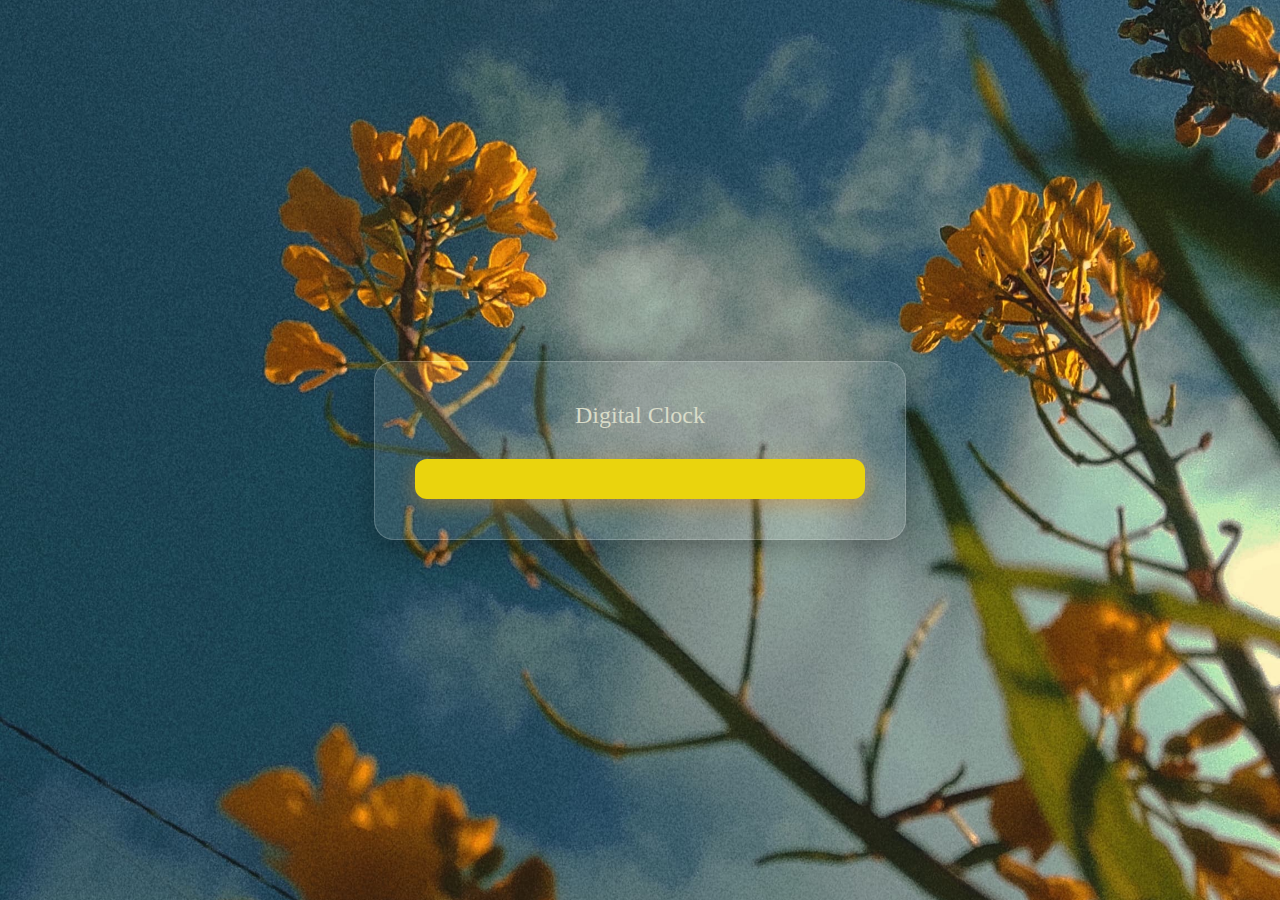
<file: 07_projects/07_project3/index.html>
<!DOCTYPE html>
<html lang="en">

<head>
    <meta charset="UTF-8">
    <meta name="viewport" content="width=device-width, initial-scale=1.0">
    <title>Digital Clock</title>
    <link rel="stylesheet" href="style.css">
</head>

<body>
    <div class="button">
    <div id="box" > Digital Clock 
    <div id="clock"></div> </div>
    </div>

</body>
<script src="chaiorcode.js"></script>

</html>
</file>
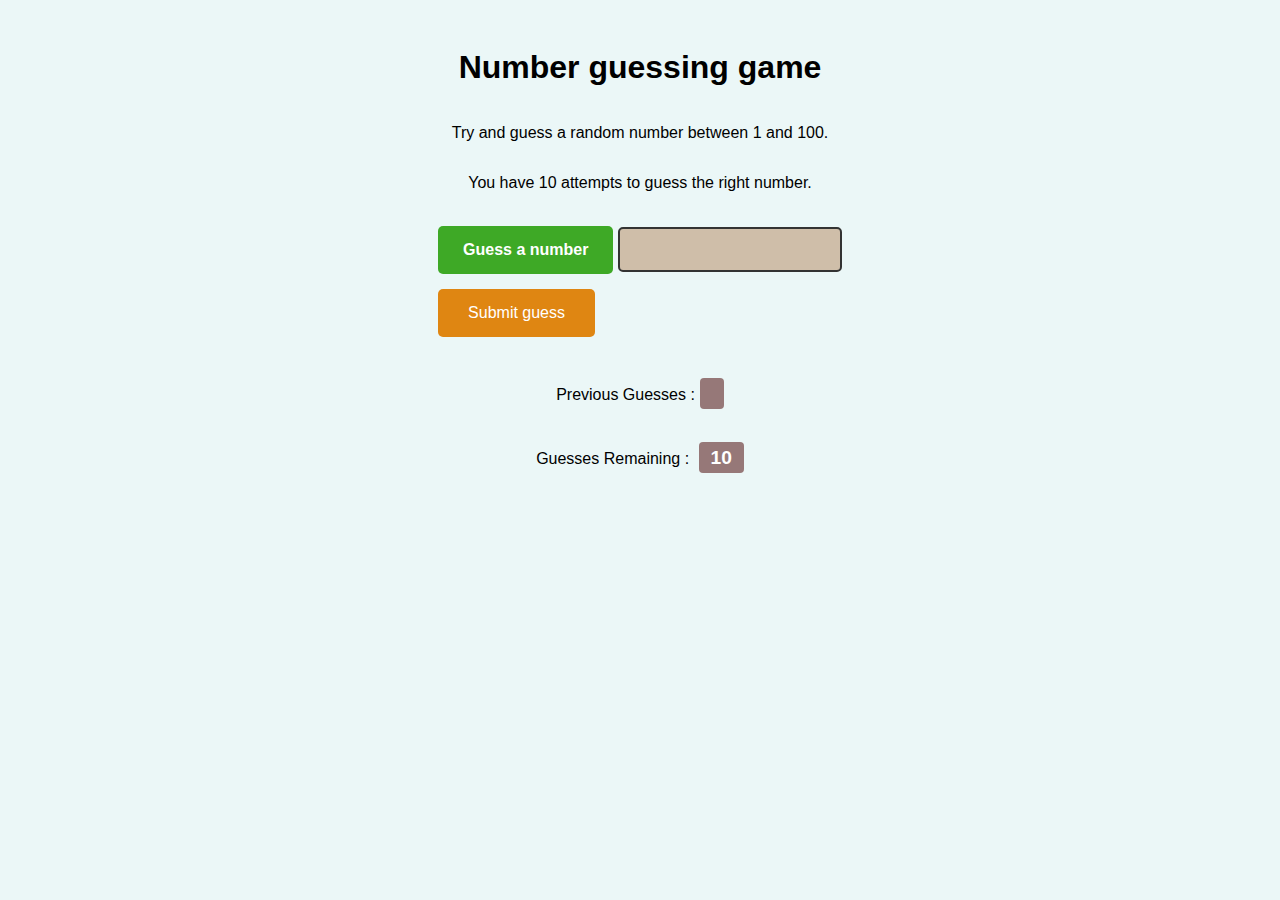
<file: 07_projects/07_project4/index.html>
<!DOCTYPE html>
<!-- Tells the browser this is an HTML5 document -->

<html lang="en">
  <!-- Root element of the page, language set to English -->

  <head>
    <meta charset="UTF-8" />
    <!-- Ensures proper character encoding (no text breaking) -->

    <meta name="viewport" content="width=device-width, initial-scale=1.0" />
    <!-- Makes the page responsive on mobile and small screens -->

    <title>Guess the Number</title>
    <!-- Title shown on the browser tab -->

    <link rel="stylesheet" href="style.css" />
    <!-- Links the external CSS file for styling -->
  </head>

  <body style="background-color: rgb(235, 247, 247)">
    <!-- Body contains everything visible on the page -->

    <div id="wrapper"></div>
    <!-- Wrapper div (currently unused, can be used later for layout) -->

    <h1>Number guessing game</h1>
    <!-- Main heading of the game -->

    <p>Try and guess a random number between 1 and 100.</p>
    <!-- Game instruction -->

    <p>You have 10 attempts to guess the right number.</p>
    <!-- Shows the total attempts allowed -->

    <br />
    <!-- Line break for spacing -->

    <form class="form">
      <!-- Form element to take user input -->

      <label for="guessField" id="guess"> Guess a number </label>
      <!-- Label connected to input field -->

      <input type="text" id="guessField" />
      <!-- Input field where user types the guess -->

      <br />
      <!-- Line break -->

      <input type="submit" id="subt" value="Submit guess" class="guessSubmit" />
      <!-- Submit button that triggers the game logic -->
    </form>

    <div class="resultParas">
      <!-- Section to show game results -->

      <p>
        Previous Guesses :
        <span class="guesses"></span>
      </p>
      <!-- Displays all previous guesses -->

      <p>
        Guesses Remaining :
        <span class="lastResult">10</span>
      </p>
      <!-- Shows how many attempts are left -->

      <p class="loworHigh"></p>
      <!-- Displays messages: Too High / Too Low / Correct / Game Over -->
    </div>
  </body>

  <script src="chaiorcode.js"></script>
  <!-- Links external JavaScript file that contains game logic -->
</html>
</file>
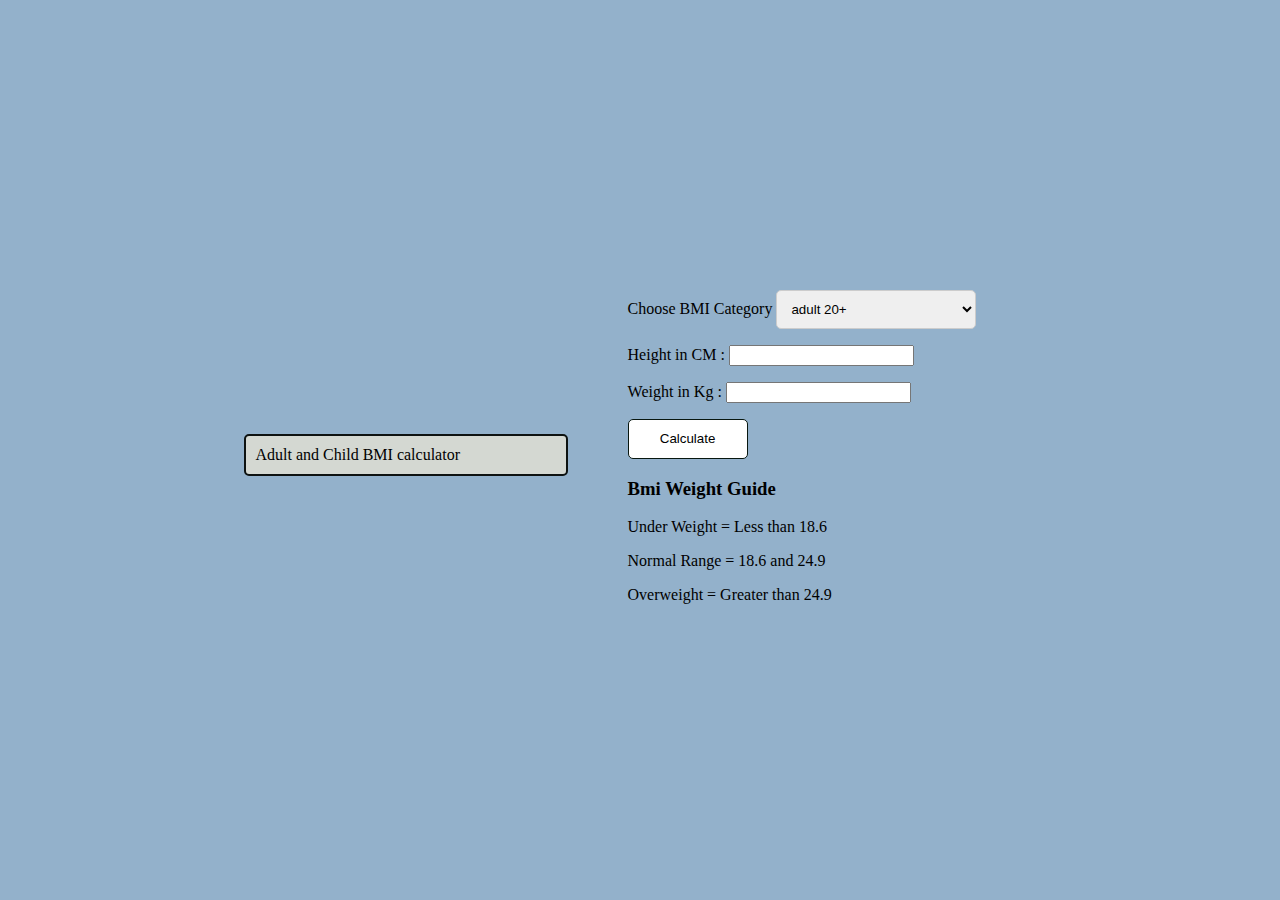
<file: 07_projects/07_projects_2/index.html>
<!DOCTYPE html>
<html lang="en">

<head>
    <meta charset="UTF-8">
    <meta name="viewport" content="width=device-width, initial-scale=1.0">
    <title>BMI Calculation</title>
    <link rel="stylesheet" href="style.css">
</head>

<body style="background-color: rgb(147, 177, 203);">
    <div class="container" > Adult and Child BMI calculator</div>

    <div class="div1">
        <form>
            <label for="user-type"> Choose BMI Category </label>
            <select id="user-type" name="category">
                <option value="adult"> adult 20+ </option>
                <option value="child"> child </option>
            </select>

            <p>
                <label> Height in CM : </label>
                <input type="text" id="height" />
            </p>
            <p>
                <label> Weight in Kg : </label>
                <input type="text" id="weight" />
            </p>

            <button class="button"> Calculate </button>

            <div id="results"></div>
            <div id="weight-results"></div>

            <h3> Bmi Weight Guide </h3>
            <p> Under Weight = Less than 18.6 </p>
            <p> Normal Range = 18.6 and 24.9 </p>
            <p> Overweight = Greater than 24.9 </p>
        </form>
    </div>
</body>
<script src="chaiorcode.js"></script>

</html>
</file>
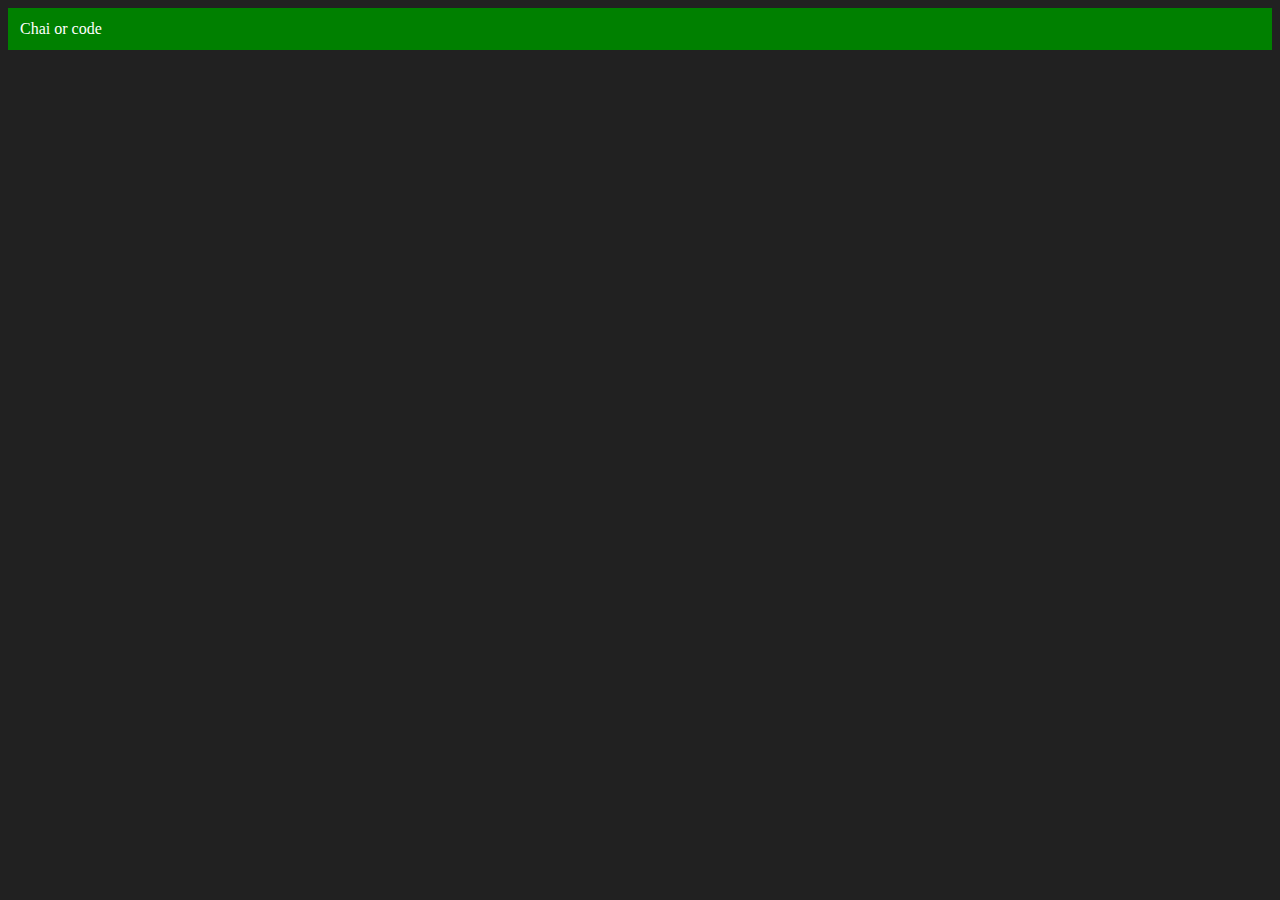
<file: three.html>
<!-- //How to create a new element in DOM using JS
<!DOCTYPE html>
<html lang="en">

<head>
    <meta charset="UTF-8">
    <meta name="viewport" content="width=device-width, initial-scale=1.0">
    <title>Chai or code </title>
</head>

<body style="background-color: #212121; color: white">


</body>
<script>
    //create a div element
    const div = document.createElement('div');
    //or h1 elemnt
    // const div = document.createElement('h1'); // <h1></h1>
    console.log(div); // <div></div>
    div.className = "main"
    div.id = "main-id"
    //div.id = Math.random(); // gives a random id to the div
    //div.id = Math.random()*10 ; // gives a random id to the  div
    div.id = Math.round(Math.random() * 10 + 1); // gives a random id to the  but not with 0
    //math.round() rounds off the decimal value to nearest integer
    //it gives id from 1 to 10

    //if u wants to select or other attributes use setAttribute method
    div.setAttribute("title", "chai or code"); //
    //<div class="main" id="8" title="chai or code"></div>
    div.style.backgroundColor = "green";
    div.style.padding = "12px";
    //div.innerHtML = "Chai or code"; // but this will not work as it is case sensitive
    //div.innerHTML = "Chai or code"; // correct way but most of the coders dont use it because ?
    const addText  =document.createTextNode( "Chai or code"); //this is a better way to add text node because
    div.appendChild(addText);
     //

   //Now we have created a div element but it is not yet added or attached  to the body of the html

     document.body.appendChild(div); //a new element is added to the body of html
    console.log(document.body);
</script>

</html> -->
<!DOCTYPE html>
<html lang="en">

<head>
    <meta charset="UTF-8">
    <meta name="viewport" content="width=device-width, initial-scale=1.0">
    <title>Chai or code </title>
</head>

<body style="background-color: #212121; color: white">

</body>
<script>
    /* NOTES FOR REVISION:
       1. createElement: Creates an element node in memory but doesn't show on UI.
       2. id/className: Directly modifies the property of the object.
       3. setAttribute: Better for adding any attribute, even custom ones.
       4. createTextNode: Optimized for performance. It creates text without
          re-rendering the whole element tree (unlike innerHTML).
       5. appendChild: Moves the element from memory to the actual Webpage (DOM).
    */

    //create a div element
    const div = document.createElement('div');
    //or h1 elemnt
    // const div = document.createElement('h1'); // <h1></h1>
    console.log(div); // <div></div>
    div.className = "main"
    div.id = "main-id"
    //div.id = Math.random(); // gives a random id to the div
    //div.id = Math.random()*10 ; // gives a random id to the  div
    div.id = Math.round(Math.random() * 10 + 1); // gives a random id to the  but not with 0
    //math.round() rounds off the decimal value to nearest integer
    //it gives id from 1 to 10

    //if u wants to select or other attributes use setAttribute method
    div.setAttribute("title", "chai or code"); //
    //<div class="main" id="8" title="chai or code"></div>
    div.style.backgroundColor = "green";
    div.style.padding = "12px";
    //div.innerHtML = "Chai or code"; // but this will not work as it is case sensitive
    //div.innerHTML = "Chai or code"; // correct way but most of the coders dont use it because ?

    // NOTE: Coders prefer createTextNode because innerHTML has security risks (XSS)
    // and is slower as it triggers a full browser re-parse.
    const addText  =document.createTextNode( "Chai or code"); //this is a better way to add text node because
    div.appendChild(addText);
    //

   //Now we have created a div element but it is not yet added or attached  to the body of the html

    document.body.appendChild(div); //a new element is added to the body of html
    console.log(document.body);
</script>

</html>
</file>
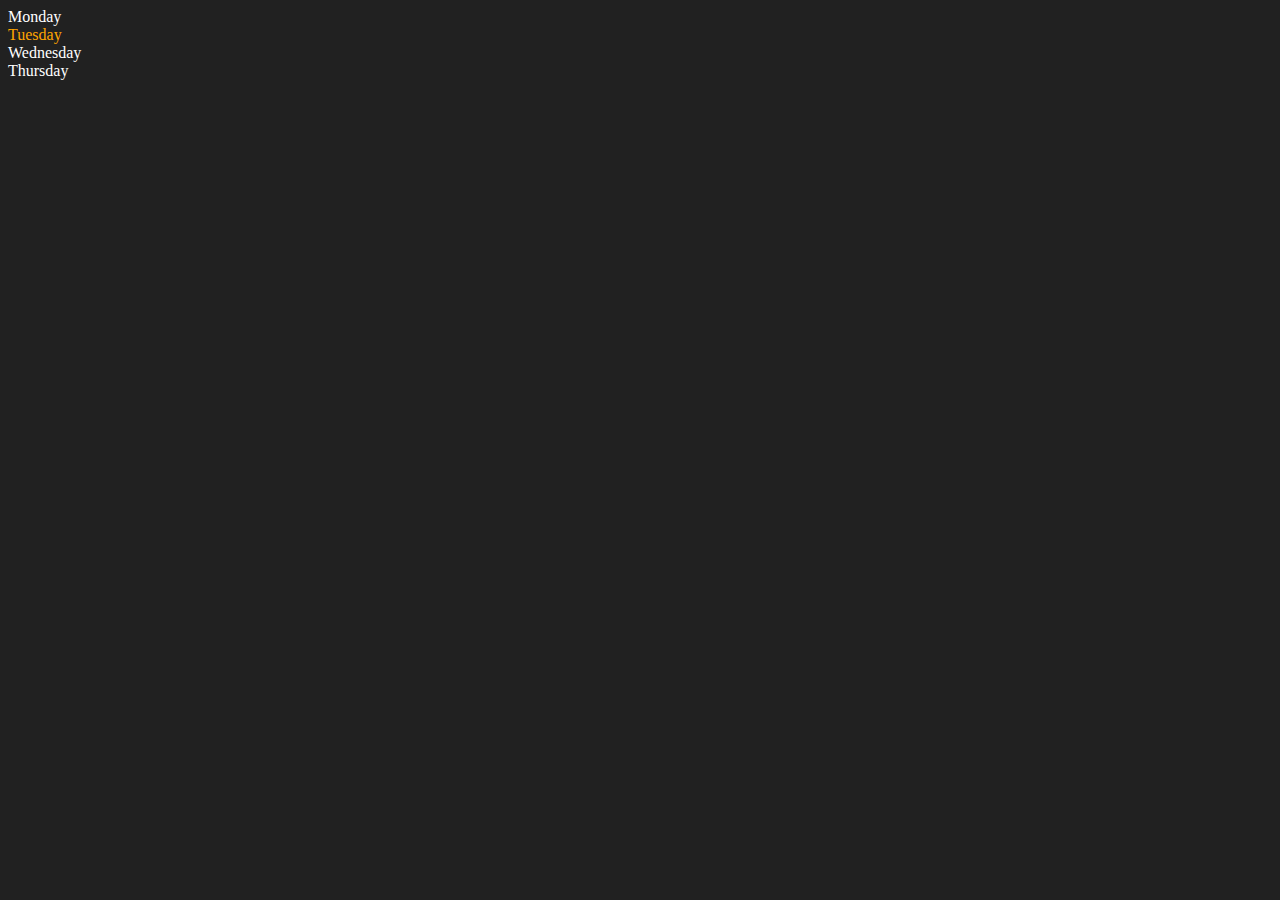
<file: two.html>
<!DOCTYPE html>
<html lang="en">

<head>
    <meta charset="UTF-8">
    <meta name="viewport" content="width=device-width, initial-scale=1.0">
    <title>Dom Learning</title>
</head>

<body style="background-color: #212121; color: white">
    <div class="parent">

        <div class="day"> Monday </div>
        <div class="day"> Tuesday </div>
        <div class="day"> Wednesday</div>
        <div class="day"> Thursday </div>
    </div>
</body>
<script>
    const parent = document.querySelector('.parent')
    // console.log(parent);
    //  console.log(parent.children); // HTMLCollection(4) [div.day, div.day, div.day, div.day]
    //  //like a array property
    //  console.log(parent.children[1].innerHTML); // Tuesday

    for (let i = 0; i < parent.children.length; i++) {
        console.log(parent.children[i].innerHTML); // Monday Tuesday Wednesday Thursday

    }
    //parent.children.style.color = "blue"; // does not work
    parent.children[1].style.color = "orange";
    //console.log(parent.children.firstElementChild); // undefined
    console.log(parent.firstElementChild.innerHTML); // Monday
    //console.log(parent.LastElementChild.innerHTML); // undefined
    console.log(parent.lastElementChild.innerHTML); // Thursday


    //MOVING FROM CHILD TO PARENT NOW

    const dayOne = document.querySelector('.day')
    console.log(dayOne); // <div class="day"> Monday </div>
    console.log(dayOne.parentElement); // <div class="parent">...</div>
    console.log(dayOne.nextElementSibling);
    //<div class="day" style="color: orange; --darkreader-inline-color: var(--darkreader-text-ffa500, #dfb567);" data-darkreader-inline-color> Tuesday </div>
    console.log("NODES", parent.childNodes); //the childNodes include the text nodes as well and gives all the nodes inside the parent

//output:
    // NODES
    // - NodeList(9) [text, div.day, text,
    // div.day, text, div.day, text, div.day,
    // text]
    // 0: text
    // 1: div.day
    // 2: text
    // 3: div.day
    // 4: text
    // 5: div.day
    // 6: text
    // 7: div.day
    // 8: text
    // length: 9
    // [[Prototype]]: NodeList
</script>

</html>
</file>
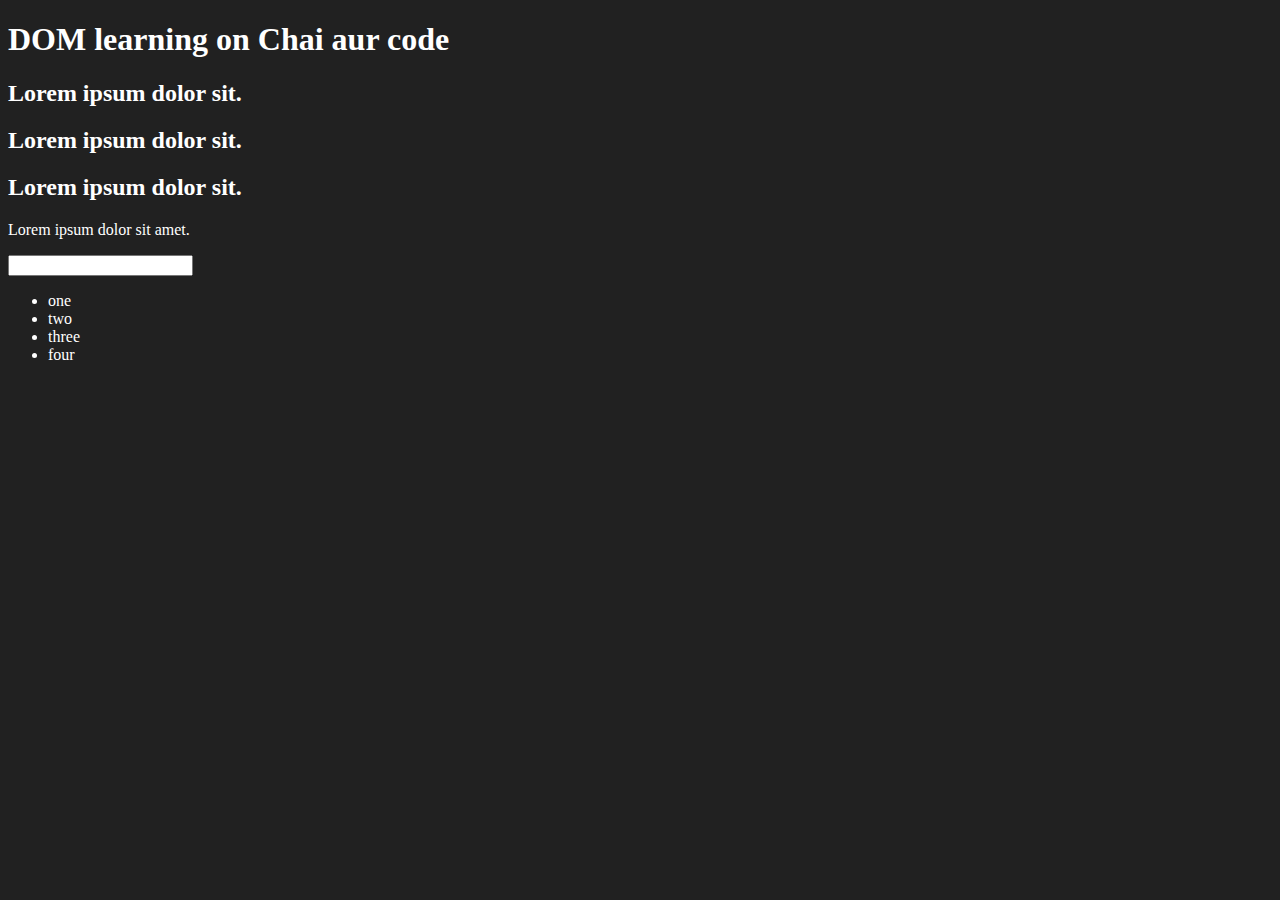
<file: 06_dom/one.html>
<!DOCTYPE html>
<html lang="en">
<head>
    <meta charset="UTF-8">

    <title>DOM learning</title>
    <style>
        .bg-black{
            background-color: #212121;
            color: #fff;
        }
    </style>
</head>
<body class="bg-black">
    <div >
        <h1  id="title" class="heading">DOM learning on Chai aur code <span style="display: none;">test text</span></h1>
        <h2>Lorem ipsum dolor sit.</h2>
        <h2>Lorem ipsum dolor sit.</h2>
        <h2>Lorem ipsum dolor sit.</h2>
        <p>Lorem ipsum dolor sit amet.</p>
        <input type="password" name="" id="">

       <ul>
        <li class = "list-item"> one </li>
        <li class = "list-item"> two </li>
        <li class = "list-item"> three </li>
        <li class = "list-item"> four </li>

       </ul>
    </div>
</body>
</html>
</file>
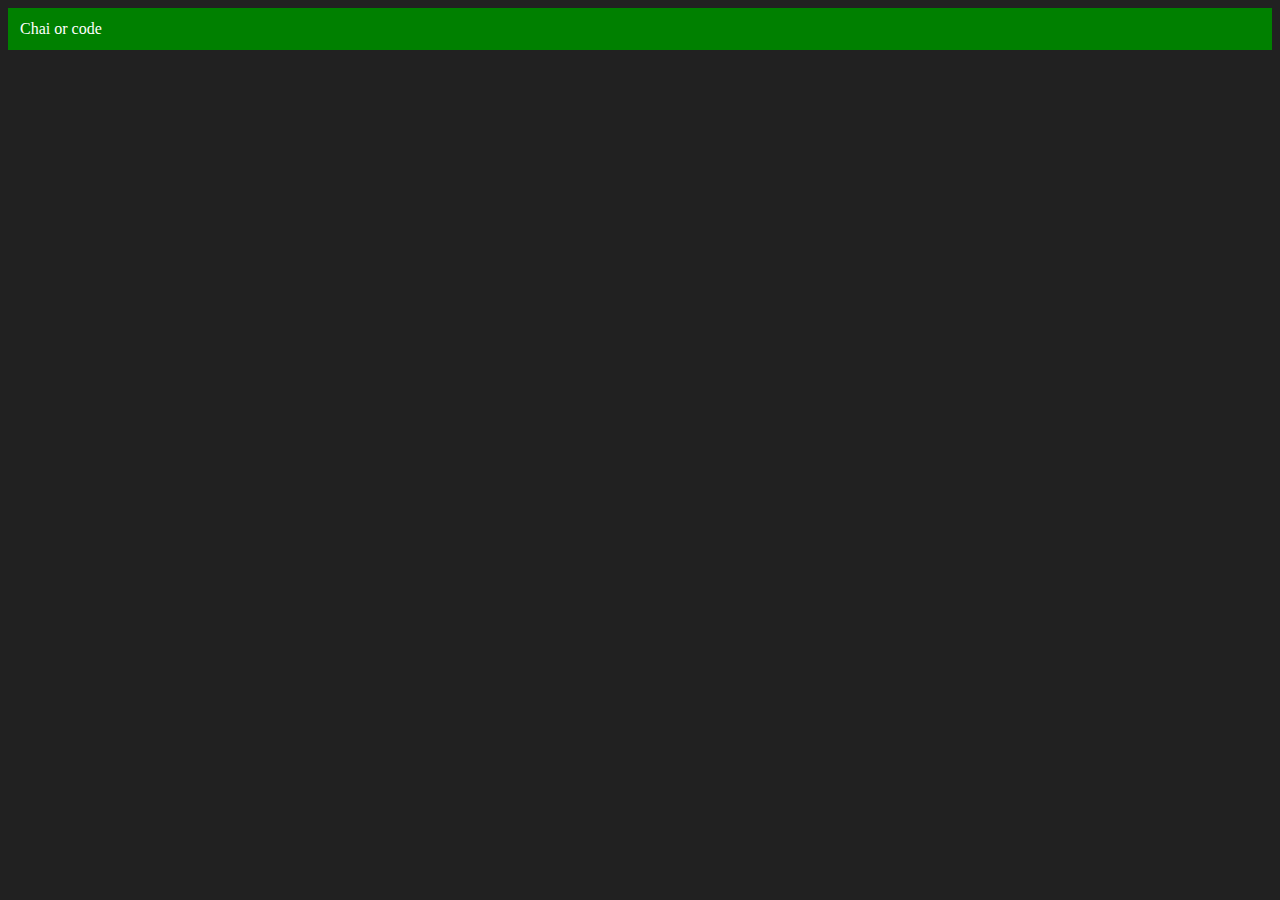
<file: 06_dom/three.html>
<!-- //How to create a new element in DOM using JS
<!DOCTYPE html>
<html lang="en">

<head>
    <meta charset="UTF-8">
    <meta name="viewport" content="width=device-width, initial-scale=1.0">
    <title>Chai or code </title>
</head>

<body style="background-color: #212121; color: white">


</body>
<script>
    //create a div element
    const div = document.createElement('div');
    //or h1 elemnt
    // const div = document.createElement('h1'); // <h1></h1>
    console.log(div); // <div></div>
    div.className = "main"
    div.id = "main-id"
    //div.id = Math.random(); // gives a random id to the div
    //div.id = Math.random()*10 ; // gives a random id to the  div
    div.id = Math.round(Math.random() * 10 + 1); // gives a random id to the  but not with 0
    //math.round() rounds off the decimal value to nearest integer
    //it gives id from 1 to 10

    //if u wants to select or other attributes use setAttribute method
    div.setAttribute("title", "chai or code"); //
    //<div class="main" id="8" title="chai or code"></div>
    div.style.backgroundColor = "green";
    div.style.padding = "12px";
    //div.innerHtML = "Chai or code"; // but this will not work as it is case sensitive
    //div.innerHTML = "Chai or code"; // correct way but most of the coders dont use it because ?
    const addText  =document.createTextNode( "Chai or code"); //this is a better way to add text node because
    div.appendChild(addText);
     //

   //Now we have created a div element but it is not yet added or attached  to the body of the html

     document.body.appendChild(div); //a new element is added to the body of html
    console.log(document.body);
</script>

</html> -->
<!DOCTYPE html>
<html lang="en">

<head>
    <meta charset="UTF-8">
    <meta name="viewport" content="width=device-width, initial-scale=1.0">
    <title>Chai or code </title>
</head>

<body style="background-color: #212121; color: white">

</body>
<script>
    /* NOTES FOR REVISION:
       1. createElement: Creates an element node in memory but doesn't show on UI.
       2. id/className: Directly modifies the property of the object.
       3. setAttribute: Better for adding any attribute, even custom ones.
       4. createTextNode: Optimized for performance. It creates text without
          re-rendering the whole element tree (unlike innerHTML).
       5. appendChild: Moves the element from memory to the actual Webpage (DOM).
    */

    //create a div element
    const div = document.createElement('div');
    //or h1 elemnt
    // const div = document.createElement('h1'); // <h1></h1>
    console.log(div); // <div></div>
    div.className = "main"
    div.id = "main-id"
    //div.id = Math.random(); // gives a random id to the div
    //div.id = Math.random()*10 ; // gives a random id to the  div
    div.id = Math.round(Math.random() * 10 + 1); // gives a random id to the  but not with 0
    //math.round() rounds off the decimal value to nearest integer
    //it gives id from 1 to 10

    //if u wants to select or other attributes use setAttribute method
    div.setAttribute("title", "chai or code"); //
    //<div class="main" id="8" title="chai or code"></div>
    div.style.backgroundColor = "green";
    div.style.padding = "12px";
    //div.innerHtML = "Chai or code"; // but this will not work as it is case sensitive
    //div.innerHTML = "Chai or code"; // correct way but most of the coders dont use it because ?

    // NOTE: Coders prefer createTextNode because innerHTML has security risks (XSS)
    // and is slower as it triggers a full browser re-parse.
    const addText  =document.createTextNode( "Chai or code"); //this is a better way to add text node because
    div.appendChild(addText);
    //

   //Now we have created a div element but it is not yet added or attached  to the body of the html

    document.body.appendChild(div); //a new element is added to the body of html
    console.log(document.body);
</script>

</html>
</file>
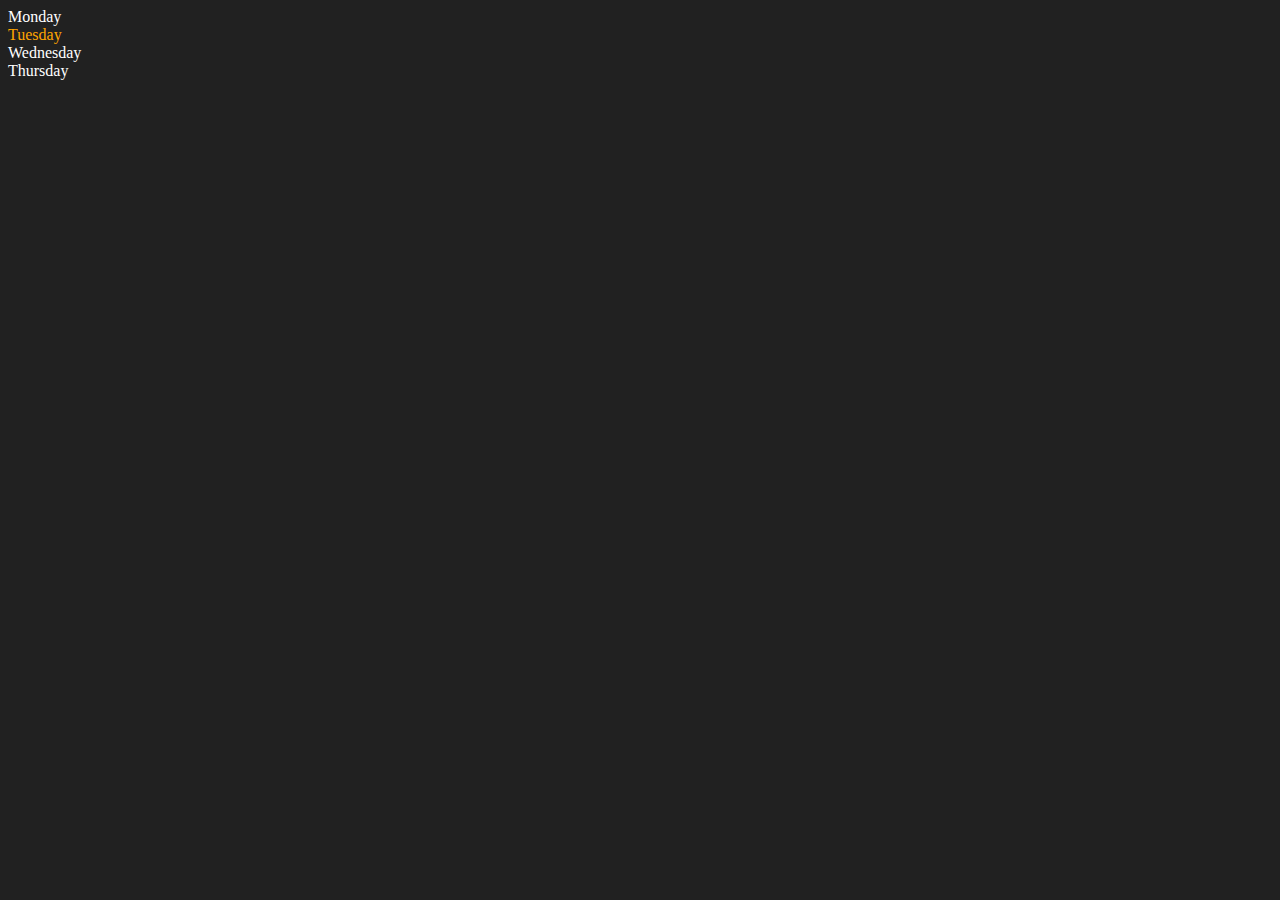
<file: 06_dom/two.html>
<!DOCTYPE html>
<html lang="en">

<head>
    <meta charset="UTF-8">
    <meta name="viewport" content="width=device-width, initial-scale=1.0">
    <title>Dom Learning</title>
</head>

<body style="background-color: #212121; color: white">
    <div class="parent">

        <div class="day"> Monday </div>
        <div class="day"> Tuesday </div>
        <div class="day"> Wednesday</div>
        <div class="day"> Thursday </div>
    </div>
</body>
<script>
    const parent = document.querySelector('.parent')
    // console.log(parent);
    //  console.log(parent.children); // HTMLCollection(4) [div.day, div.day, div.day, div.day]
    //  //like a array property
    //  console.log(parent.children[1].innerHTML); // Tuesday

    for (let i = 0; i < parent.children.length; i++) {
        console.log(parent.children[i].innerHTML); // Monday Tuesday Wednesday Thursday

    }
    //parent.children.style.color = "blue"; // does not work
    parent.children[1].style.color = "orange";
    //console.log(parent.children.firstElementChild); // undefined
    console.log(parent.firstElementChild.innerHTML); // Monday
    //console.log(parent.LastElementChild.innerHTML); // undefined
    console.log(parent.lastElementChild.innerHTML); // Thursday


    //MOVING FROM CHILD TO PARENT NOW

    const dayOne = document.querySelector('.day')
    console.log(dayOne); // <div class="day"> Monday </div>
    console.log(dayOne.parentElement); // <div class="parent">...</div>
    console.log(dayOne.nextElementSibling);
    //<div class="day" style="color: orange; --darkreader-inline-color: var(--darkreader-text-ffa500, #dfb567);" data-darkreader-inline-color> Tuesday </div>
    console.log("NODES", parent.childNodes); //the childNodes include the text nodes as well and gives all the nodes inside the parent

//output:
    // NODES
    // - NodeList(9) [text, div.day, text,
    // div.day, text, div.day, text, div.day,
    // text]
    // 0: text
    // 1: div.day
    // 2: text
    // 3: div.day
    // 4: text
    // 5: div.day
    // 6: text
    // 7: div.day
    // 8: text
    // length: 9
    // [[Prototype]]: NodeList
</script>

</html>
</file>
<file: 07_projects/07_project3/style.css>
body {
  background-image: url('flower.jpeg');
  background-position: center;
  background-size: cover;
  background-attachment: fixed; /* Keeps background still while scrolling */
  margin: 0;
  display: flex;
  justify-content: center;
  align-items: center;
  min-height: 100vh; /* Centers the box vertically on the screen */
}

#box {
  padding: 40px;
  border-radius: 20px;
  width: 450px;
  text-align: center;
  font-family: "Times New Roman", Times, serif;
  font-size: x-large;
  color: rgb(217, 220, 201);

  /* Glassmorphism Effect */
  background: rgba(255, 255, 255, 0.1);

  border: 1px solid rgba(255, 255, 255, 0.2);

  /* Outer Soft Shadow */
  box-shadow: 0 8px 32px 0 rgba(0, 0, 0, 0.3);
}

#clock {
  font-size: 40px;
  color: white;
  margin-top: 30px;
  display: block; /* Ensures it stays on its own line */

  /* Inner Box Styling */
  background-color: #ead40d;
  border-radius: 12px;
  padding: 20px 20px;

  /* Soft Glow Shadow using a darker version of the orange color */
  box-shadow: 0 6px 20px rgba(217, 141, 44, 0.5);
}
</file>
<file: 07_projects/07_project4/style.css>
/* =========================
   GENERAL PAGE LAYOUT
   ========================= */

/* Styles the entire page */
body {
    font-family: 'Segoe UI', Tahoma, Geneva, Verdana, sans-serif;
    /* Clean, readable default font */

    display: flex;
    /* Turns body into a flex container */

    flex-direction: column;
    /* Stacks elements vertically (top to bottom) */

    align-items: center;
    /* Centers all children horizontally */

    padding: 20px;
    /* Adds spacing from screen edges */
}

/* =========================
   GAME LABEL STYLING
   ========================= */

/* Label above the input field */
#guess {
    background-color: rgb(62, 169, 38);
    color: white;
    padding: 15px 25px;
    border-radius: 5px;
    font-weight: bold;

    display: inline-block;
    /* Allows padding & margin properly */
}

/* =========================
   INPUT FIELD STYLING
   ========================= */

/* Input where user types the number */
#guessField {
    background-color: rgb(207, 190, 169);
    border: 2px solid #333;
    padding: 10px;
    font-size: 1.1rem;
    width: 200px;
    border-radius: 5px;
    outline: none;
    /* Removes default browser focus outline */
}

/* =========================
   SUBMIT BUTTON
   ========================= */

#subt {
    background-color: rgb(223, 134, 18);
    color: white;
    padding: 15px 30px;
    margin-top: 15px;
    border: none;
    border-radius: 5px;
    font-size: 1rem;
    cursor: pointer;

    transition: background 0.3s;
    /* Smooth hover animation */
}

/* Hover effect for better UX */
#subt:hover {
    background-color: rgb(180, 100, 10);
}

/* =========================
   RESULT SECTION LAYOUT
   ========================= */

/* Container holding guesses, remaining count, messages */
.resultParas {
    margin-top: 30px;
    text-align: center;

    display: flex;
    /* Flexbox added here */

    flex-direction: column;
    /* Stack result items vertically */

    gap: 10px;
    /* Clean spacing between result lines */
}

/* =========================
   NUMBER DISPLAY BOXES
   ========================= */

/* Previous guesses & remaining guesses */
.guesses,
.lastResult {
    font-weight: bold;
    font-size: 1.2rem;
    color: #ffffff;
    background-color: #967878;
    padding: 5px 12px;
    border-radius: 4px;
    margin-left: 5px;
}

/* =========================
   FEEDBACK MESSAGE
   ========================= */

/* Message shown by JS: Too High / Too Low / Correct / Game Over */
.lowOrHigh h2 {
    margin-top: 20px;
    padding: 15px;
    font-size: 1.8rem;
    color: #333;
    border-radius: 8px;
}

/* =========================
   NEW GAME BUTTON (JS CREATED)
   ========================= */

#newGame {
    background-color: #161d6f;
    color: #ffffff;
    padding: 10px 20px;
    cursor: pointer;
    border-radius: 8px;
    border: 2px solid white;
    display: inline-block;
    margin-top: 20px;
    box-shadow: 2px 2px 10px rgba(0,0,0,0.2);
}

/* Hover effect */
#newGame:hover {
    background-color: #0b0f3d;
}
</file>
<file: 07_projects/07_projects_2/style.css>
/* BMI Project Stylesheet */

/* 1. Main container for layout spacing */
/* Sabse pehle body ya container ko poori height deni hogi */
body {
  margin: 0;
  padding: 0;
  display: flex;
  justify-content: center; /* Horizontally center (Left to Right) */
  align-items: center; /* Vertically center (Top to Bottom) */
  min-height: 100vh;
  /* Poori screen ki height cover karega */
  cursor: pointer;
}
.container {
  /* padding: 3px; */
  padding: 10px;
  width: 300px; /* Makes it take up the full width of the container */
  border-radius: 5px;
  border: 2px solid hsl(168, 16%, 6%);
  margin-top: 10px;
  display: inline-block;
  background-color: #d4d8d2;
}
.div {
  padding: 200px;
  margin: 10px;
}

/* 2. Inner form container */
.div1 {
  padding: 50px;
  margin: 10px;
}

/* 3. Span styling (usually for result text) */
.span {
  padding: 300px;
}

/* 4. Button styling - making it look clickable */
.button {
  width: 120px; /* Specific width for the button */
  height: 40px; /* Increased from 10px to be visible/clickable */
  align-content: center;
  display: inline-block; /* Allows the element to respect width and height */
  border: 1px solid rgb(8, 23, 16);
  cursor: pointer; /* Changes mouse to a 'hand' icon on hover */
  background-color: #fff;
  border-radius: 5px; /* Rounds the corners slightly */
}

/* 5. Dropdown/Select Menu styling */
select {
  padding: 10px;
  width: 200px; /* Makes it take up the full width of the container */
  border-radius: 5px;
  border: 1px solid #ccc;
  margin-top: 10px; /* Adds space above the dropdown */
}

/* =========================================
      EXPLANATION FOR YOUR NOTES
=========================================

LINE-BY-LINE CSS BREAKDOWN:

1. display: inline-block:
   Standard elements like <span> are 'inline' by default, meaning they ignore width and height.
   Using 'inline-block' allows the button to have a specific size while staying in line with text.

2. cursor: pointer:
   This is a UX (User Experience) essential. It tells the user the element is interactive
   by changing the arrow to a hand icon.

3. padding vs margin:
   - Padding is the space INSIDE the border (pushes content away from the edge).
   - Margin is the space OUTSIDE the border (pushes other elements away from the box).

4. border-radius:
   Used to soften the look of inputs and buttons by rounding the sharp corners.

5. width: 100%:
   Applied to the 'select' tag so that the dropdown expands to fill its parent container
   (div1), making it look modern and consistent.
*/
</file>
